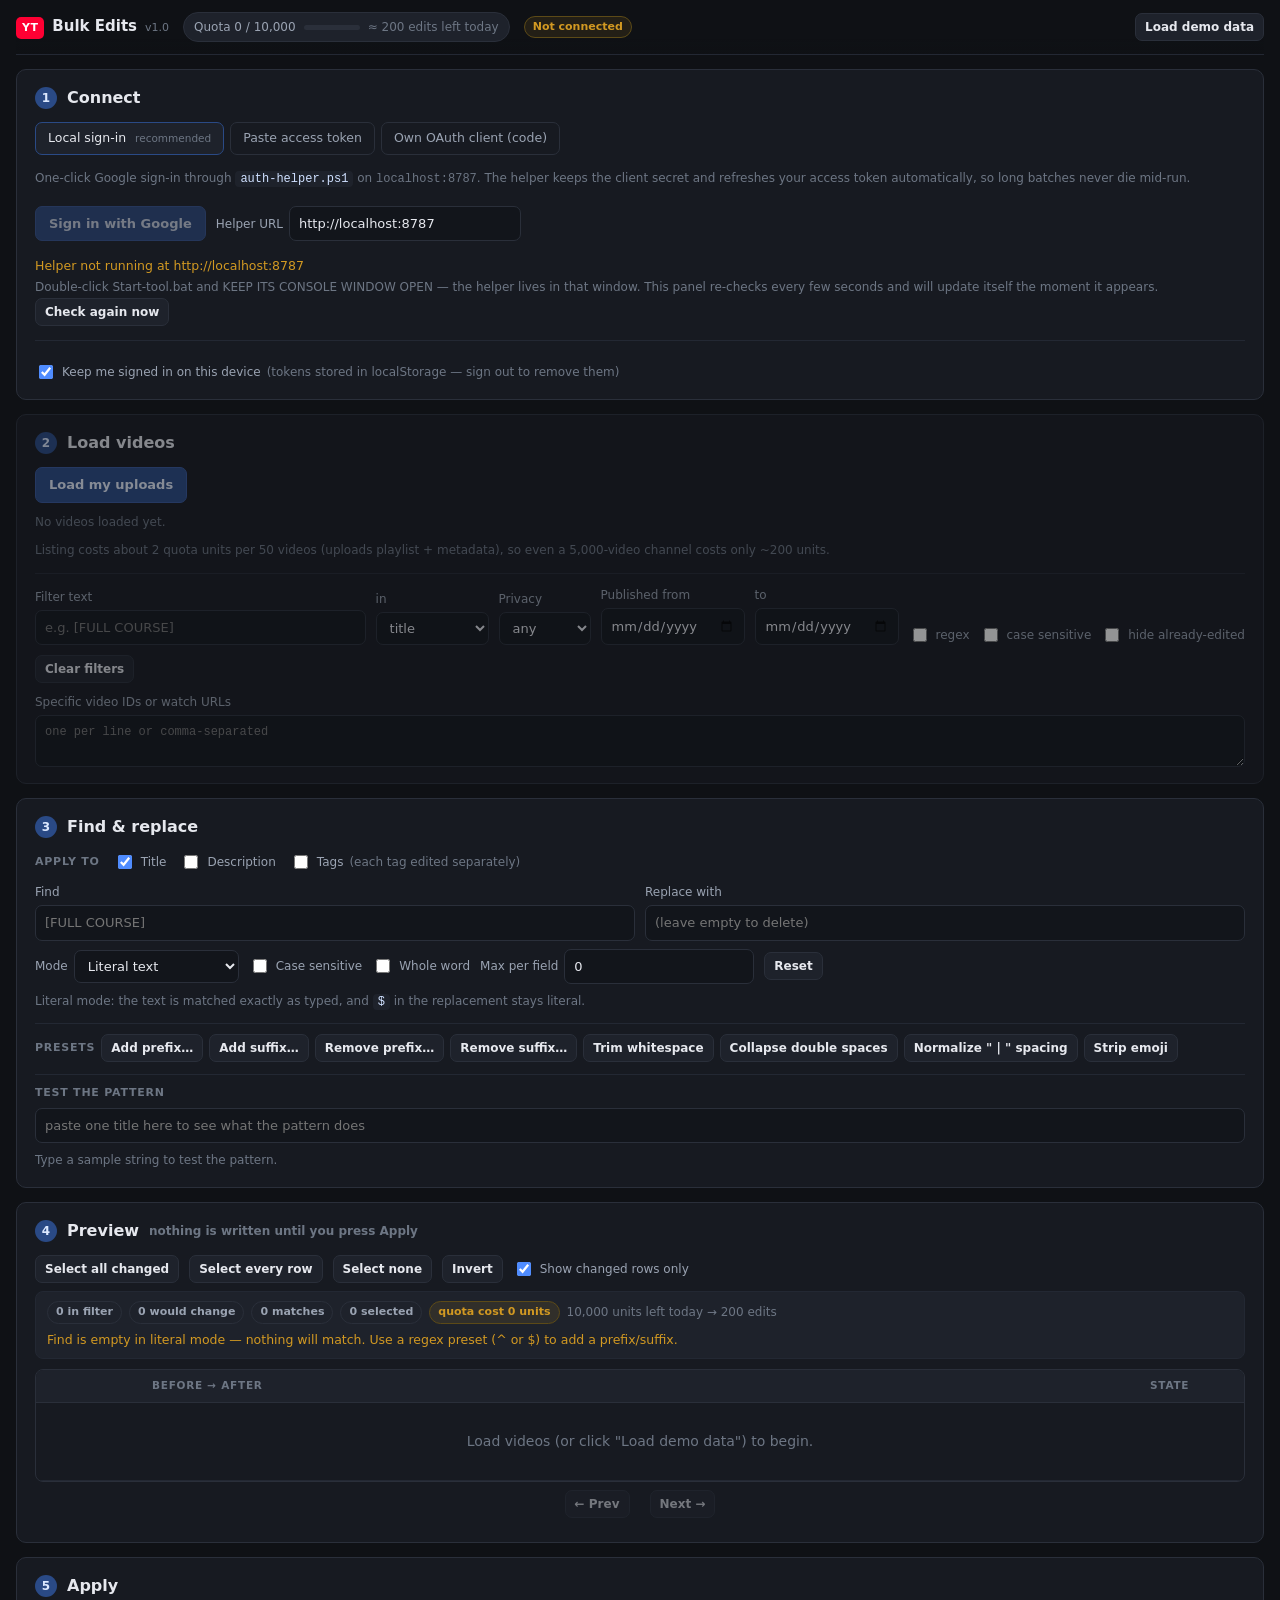
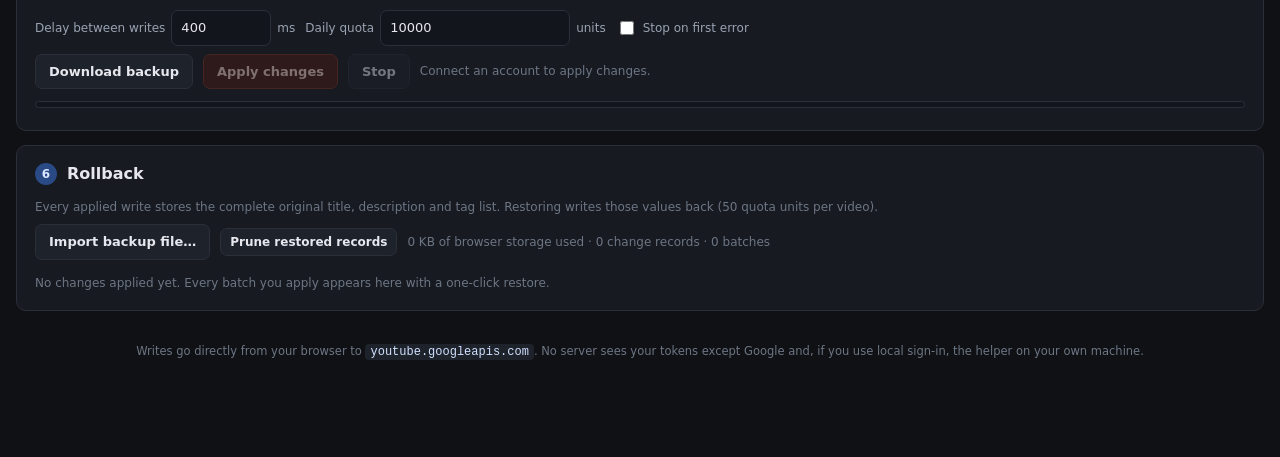
<file: index.html>
<!DOCTYPE html>
<html lang="en">
<head>
<meta charset="utf-8">
<meta name="viewport" content="width=device-width, initial-scale=1">
<title>YouTube Bulk Edits — find &amp; replace titles, descriptions, tags</title>
<link rel="stylesheet" href="styles.css">
</head>
<body>
<div id="app">

  <header class="topbar">
    <div class="brand">
      <span class="logo">YT</span>
      <span class="brand-name">Bulk Edits</span>
      <span class="ver">v1.0</span>
    </div>
    <div id="channelChip" class="chip hidden"></div>
    <div id="quotaChip" class="chip" title="YouTube Data API quota resets at midnight Pacific"></div>
    <span id="authModeChip" class="badge warn">Not connected</span>
    <div class="topbar-actions">
      <button id="btnDemo" class="btn sm" title="Load 12 sample videos and simulate writes — no account needed">Load demo data</button>
      <button id="btnSignout" class="btn sm danger hidden">Sign out</button>
    </div>
  </header>

  <main>

    <!-- ============ 1. CONNECT ============ -->
    <section class="card" id="secAuth">
      <h2><span class="step">1</span> Connect</h2>

      <div class="tabs" id="authTabs">
        <button class="tab active" data-mode="helper">Local sign-in <em>recommended</em></button>
        <button class="tab" data-mode="token">Paste access token</button>
        <button class="tab" data-mode="code">Own OAuth client (code)</button>
      </div>

      <!-- A: helper -->
      <div id="panel-helper" class="panel">
        <p class="hint">One-click Google sign-in through <code>auth-helper.ps1</code> on <span class="mono">localhost:8787</span>. The helper keeps the client secret and refreshes your access token automatically, so long batches never die mid-run.</p>
        <div class="row">
          <button id="btnHelperSignin" class="btn primary" disabled>Sign in with Google</button>
          <label class="field inline">Helper URL <input id="inpHelperUrl" type="text" value="http://localhost:8787" size="26"></label>
        </div>
        <div id="helperInfo" class="status"></div>

        <div id="panel-helper-config" class="subpanel hidden">
          <h4>Give the helper your OAuth client</h4>
          <p class="hint">Saved to <code>auth-config.json</code> next to the helper script. See <code>SETUP.md</code> for creating these (5 minutes, one time).</p>
          <div class="grid2">
            <label class="field">Client ID <input id="inpHelperClientId" type="text" placeholder="1234-abc.apps.googleusercontent.com"></label>
            <label class="field">Client secret <input id="inpHelperClientSecret" type="password" placeholder="GOCSPX-..." autocomplete="off"></label>
          </div>
          <label class="field">Redirect URI <input id="inpHelperRedirect" type="text" placeholder="http://localhost:8787/callback"></label>
          <button id="btnSaveHelperConfig" class="btn">Save to helper</button>
        </div>
      </div>

      <!-- B: pasted token -->
      <div id="panel-token" class="panel hidden">
        <p class="hint">Fastest path, no Google Cloud project needed: open
          <a id="lnkPlayground" href="https://developers.google.com/oauthplayground/" target="_blank" rel="noopener">Google OAuth Playground &#8599;</a>,
          authorize the <code>.../auth/youtube</code> scope, click <em>Exchange authorization code for tokens</em>, and paste the <strong>access token</strong> here.</p>
        <div class="row">
          <textarea id="inpToken" rows="2" placeholder="ya29.a0..." spellcheck="false"></textarea>
          <button id="btnUseToken" class="btn primary">Connect</button>
        </div>
        <p class="hint warn">Access tokens expire after about an hour. If a long batch stops with an auth error, paste a fresh token and re-run — already-applied edits stay applied and remain restorable.</p>
      </div>

      <!-- C: own client, code + PKCE -->
      <div id="panel-code" class="panel hidden">
        <p class="hint">Uses your own OAuth client and exchanges the code <em>in this page</em> (PKCE, no helper process). You get a refresh token, so the session survives reloads.</p>
        <div class="grid2">
          <label class="field">Client ID <input id="inpClientId" type="text" placeholder="1234-abc.apps.googleusercontent.com"></label>
          <label class="field">Client secret <em>optional for Desktop clients</em> <input id="inpClientSecret" type="password" autocomplete="off"></label>
        </div>
        <label class="field">Redirect URI <input id="inpRedirect" type="text" placeholder="http://localhost:64834/callback"></label>
        <label class="check"><input id="chkRememberClient" type="checkbox"> Remember this OAuth client on this device (stores the secret in localStorage)</label>
        <div class="row">
          <button id="btnStartCode" class="btn primary">Start sign-in</button>
        </div>
        <div id="codeUrlBox" class="subpanel hidden"></div>
        <label class="field">Paste the redirected URL (or just the code) <input id="inpCode" type="text" placeholder="http://localhost:64834/callback?code=4/0A...&amp;state=..." spellcheck="false"></label>
        <button id="btnFinishCode" class="btn">Exchange code for tokens</button>
      </div>

      <div class="card-foot">
        <div id="authStatus" class="status"></div>
        <label class="check"><input id="chkRememberTokens" type="checkbox" checked> Keep me signed in on this device <span class="hint">(tokens stored in localStorage — sign out to remove them)</span></label>
      </div>
    </section>

    <!-- ============ 2. LOAD ============ -->
    <section class="card" id="secLoad">
      <h2><span class="step">2</span> Load videos</h2>
      <div class="row">
        <button id="btnLoad" class="btn primary">Load my uploads</button>
        <span id="loadProgress" class="status"></span>
      </div>
      <div id="loadSummary" class="row"></div>
      <p class="hint">Listing costs about 2 quota units per 50 videos (uploads playlist + metadata), so even a 5,000-video channel costs only ~200 units.</p>

      <div class="filters">
        <label class="field grow">Filter text <input id="fltText" type="text" placeholder="e.g. [FULL COURSE]"></label>
        <label class="field">in <select id="fltField">
          <option value="title">title</option>
          <option value="description">description</option>
          <option value="tags">tags</option>
          <option value="id">video ID</option>
          <option value="all">any field</option>
        </select></label>
        <label class="field">Privacy <select id="fltPrivacy">
          <option value="">any</option><option value="public">public</option>
          <option value="unlisted">unlisted</option><option value="private">private</option>
        </select></label>
        <label class="field">Published from <input id="fltFrom" type="date"></label>
        <label class="field">to <input id="fltTo" type="date"></label>
        <label class="check"><input id="chkFltRegex" type="checkbox"> regex</label>
        <label class="check"><input id="chkFltCase" type="checkbox"> case sensitive</label>
        <label class="check"><input id="chkFltUnedited" type="checkbox"> hide already-edited</label>
        <button id="btnClearFilters" class="btn sm">Clear filters</button>
        <label class="field wide">Specific video IDs or watch URLs <textarea id="fltIds" rows="2" placeholder="one per line or comma-separated" spellcheck="false"></textarea></label>
      </div>
    </section>

    <!-- ============ 3. FIND & REPLACE ============ -->
    <section class="card" id="secPattern">
      <h2><span class="step">3</span> Find &amp; replace</h2>

      <div class="fieldpick">
        <span class="flabel">Apply to</span>
        <label class="check"><input id="fldTitle" type="checkbox" checked> Title</label>
        <label class="check"><input id="fldDescription" type="checkbox"> Description</label>
        <label class="check"><input id="fldTags" type="checkbox"> Tags <span class="hint">(each tag edited separately)</span></label>
      </div>

      <div class="grid2">
        <label class="field">Find <input id="patFind" type="text" placeholder="[FULL COURSE]" spellcheck="false"></label>
        <label class="field">Replace with <input id="patReplace" type="text" placeholder="(leave empty to delete)" spellcheck="false"></label>
      </div>

      <div class="row">
        <label class="field inline">Mode <select id="patMode">
          <option value="literal">Literal text</option>
          <option value="regex">Regular expression</option>
        </select></label>
        <label class="check"><input id="optCase" type="checkbox"> Case sensitive</label>
        <label class="check"><input id="optWord" type="checkbox"> Whole word</label>
        <span id="regexOpts" class="hidden">
          <label class="field inline">Extra flags <input id="patFlags" type="text" size="6" placeholder="msu" spellcheck="false"></label>
        </span>
        <label class="field inline">Max per field <input id="optMax" type="number" min="0" value="0" size="4" title="0 = replace every occurrence"></label>
        <button id="btnResetPattern" class="btn sm">Reset</button>
      </div>
      <p id="patternHelp" class="hint"></p>
      <div id="patError" class="status"></div>

      <div class="presets" id="presets">
        <span class="flabel">Presets</span>
        <button class="btn sm" data-preset="prefix" title="Type the prefix in the Find box first">Add prefix…</button>
        <button class="btn sm" data-preset="suffix" title="Type the suffix in the Find box first">Add suffix…</button>
        <button class="btn sm" data-preset="strip-prefix" title="Type the prefix in the Find box first">Remove prefix…</button>
        <button class="btn sm" data-preset="strip-suffix" title="Type the suffix in the Find box first">Remove suffix…</button>
        <button class="btn sm" data-preset="trim">Trim whitespace</button>
        <button class="btn sm" data-preset="collapse">Collapse double spaces</button>
        <button class="btn sm" data-preset="pipe-space">Normalize " | " spacing</button>
        <button class="btn sm" data-preset="emoji-strip">Strip emoji</button>
      </div>

      <div class="quicktest">
        <span class="flabel">Test the pattern</span>
        <input id="patTestInput" type="text" placeholder="paste one title here to see what the pattern does" spellcheck="false">
        <div id="patTestOutput" class="kvbox"></div>
      </div>
    </section>

    <!-- ============ 4. PREVIEW ============ -->
    <section class="card" id="secPreview">
      <h2><span class="step">4</span> Preview <span class="hint">nothing is written until you press Apply</span></h2>

      <div class="row toolbar">
        <button id="btnSelectChanged" class="btn sm">Select all changed</button>
        <button id="btnSelectAll" class="btn sm">Select every row</button>
        <button id="btnSelectNone" class="btn sm">Select none</button>
        <button id="btnInvert" class="btn sm">Invert</button>
        <label class="check"><input id="chkChangedOnly" type="checkbox" checked> Show changed rows only</label>
      </div>

      <div id="previewSummary" class="row summary"></div>

      <div class="tablewrap">
        <table class="preview">
          <thead>
            <tr><th class="col-check"></th><th class="col-thumb"></th><th>Before &rarr; after</th><th class="col-state">State</th></tr>
          </thead>
          <tbody id="previewBody"></tbody>
        </table>
      </div>

      <div class="row pager">
        <button id="pgPrev" class="btn sm">&larr; Prev</button>
        <span id="pgInfo" class="hint"></span>
        <button id="pgNext" class="btn sm">Next &rarr;</button>
      </div>
    </section>

    <!-- ============ 5. APPLY ============ -->
    <section class="card" id="secApply">
      <h2><span class="step">5</span> Apply</h2>
      <div class="row">
        <label class="field inline">Delay between writes <input id="inpDelay" type="number" min="0" max="10000" step="50" value="400" size="5"> ms</label>
        <label class="field inline">Daily quota <input id="inpDailyQuota" type="number" min="50" step="500" value="10000" size="7"> units</label>
        <label class="check"><input id="chkStopOnError" type="checkbox"> Stop on first error</label>
      </div>

      <div class="row">
        <button id="btnExportBackup" class="btn" title="Download every stored original value as JSON">Download backup</button>
        <button id="btnApply" class="btn danger" disabled>Apply changes</button>
        <button id="btnStop" class="btn" disabled>Stop</button>
        <span id="applyHint" class="hint"></span>
      </div>

      <div class="progress"><div id="applyBarFill" class="progress-fill"></div></div>
      <div id="applyProgress" class="status"></div>
      <div id="applyLog" class="logbox"></div>
    </section>

    <!-- ============ 6. ROLLBACK ============ -->
    <section class="card" id="secHistory">
      <h2><span class="step">6</span> Rollback</h2>
      <p class="hint">Every applied write stores the complete original title, description and tag list. Restoring writes those values back (50 quota units per video).</p>
      <div class="row">
        <button id="btnImportBackup" class="btn">Import backup file…</button>
        <input id="fileImport" type="file" accept=".json,application/json" class="hidden">
        <button id="btnPruneRestored" class="btn sm">Prune restored records</button>
        <span id="storageInfo" class="hint"></span>
      </div>
      <div id="batchList" class="batchlist"></div>
    </section>

  </main>

  <footer class="foot">
    <span>Writes go directly from your browser to <code>youtube.googleapis.com</code>. No server sees your tokens except Google and, if you use local sign-in, the helper on your own machine.</span>
  </footer>
</div>

<div id="modalRoot"></div>
<div id="toastRoot"></div>

<script src="js/util.js"></script>
<script src="js/transform.js"></script>
<script src="js/store.js"></script>
<script src="js/api.js"></script>
<script src="js/auth.js"></script>
<script src="js/demo.js"></script>
<script src="js/ui.js"></script>
<script>
/* Guarded hooks, inert in normal use (no query string = no effect).
   ?autotest=1  runs the end-to-end DOM suite in tests/autotest.js
   ?demo=1      loads sample data with an example pattern, for a quick look */
if (/[?&]autotest=1/.test(location.search)) {
  var s = document.createElement('script');
  s.src = 'tests/autotest.js';
  document.body.appendChild(s);
} else if (/[?&]demo=1/.test(location.search)) {
  document.addEventListener('DOMContentLoaded', function () {
    setTimeout(function () {
      document.getElementById('btnDemo').click();
      var f = document.getElementById('patFind');
      f.value = '[2024 REMASTER] ';
      f.dispatchEvent(new Event('input', { bubbles: true }));
    }, 80);
  });
}
</script>
</body>
</html>
</file>
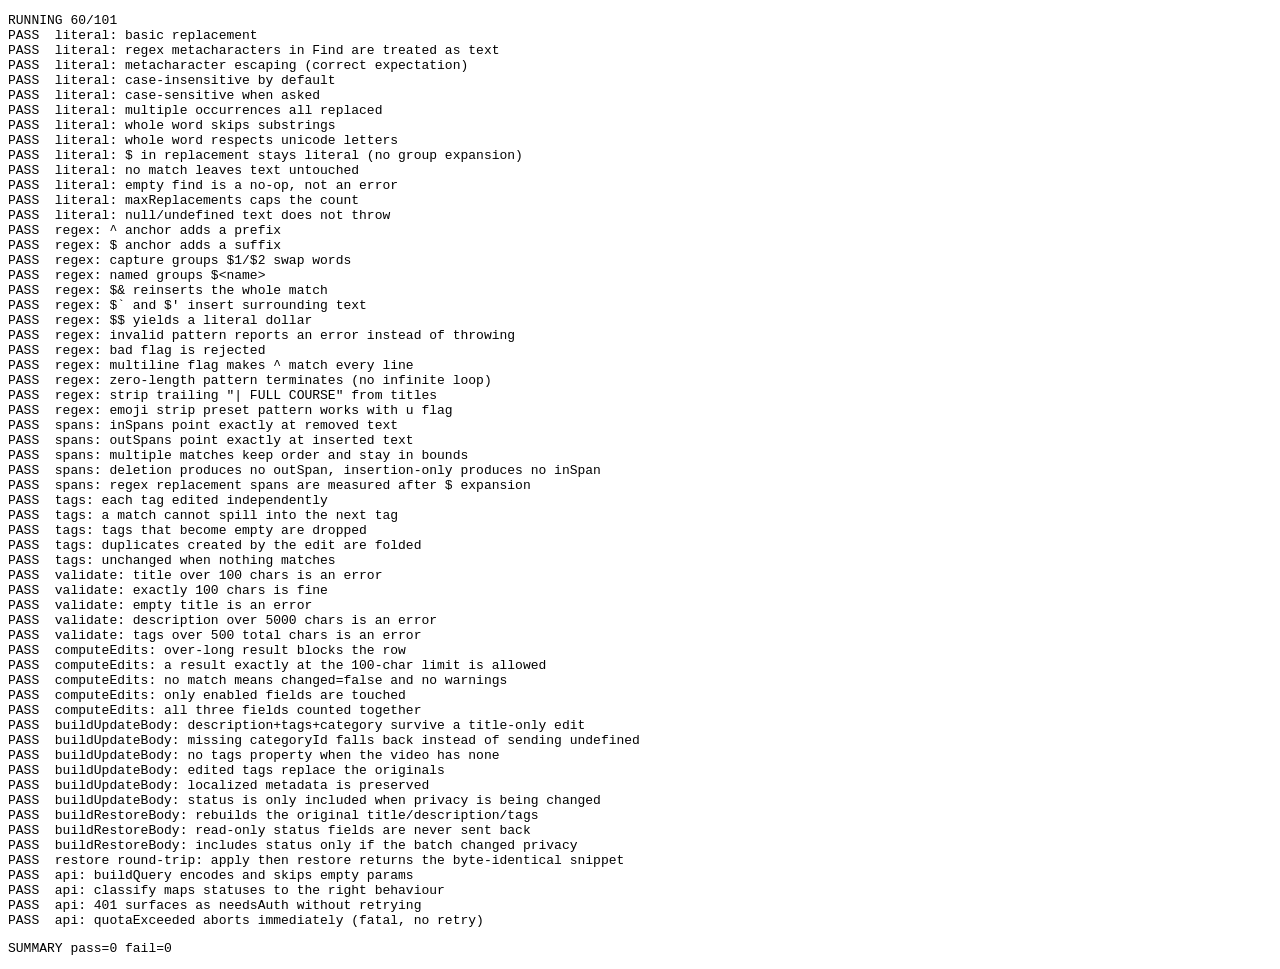
<file: tests/harness.html>
<!DOCTYPE html>
<html lang="en">
<head><meta charset="utf-8"><title>yt-bulk-edits :: unit tests</title></head>
<body>
<pre id="results">RUNNING</pre>
<pre id="summary">SUMMARY pass=0 fail=0</pre>
<script src="../js/util.js"></script>
<script src="../js/transform.js"></script>
<script src="../js/store.js"></script>
<script src="../js/api.js"></script>
<script src="../js/auth.js"></script>
<script src="../js/demo.js"></script>
<script src="../js/ui.js"></script>
<script src="tests.js"></script>
</body>
</html>
</file>
<file: styles.css>
/* yt-bulk-edits :: styles.css
 * Dark, dense, tool-like. The two colours that matter most are the diff pair:
 * .cut (removed, red) and .ins (added, green) — they carry the whole
 * "what exactly will change" story, so they get the highest contrast.
 */

:root {
  --bg: #0f1115;
  --bg-card: #171a21;
  --bg-raised: #1e222b;
  --bg-input: #12151b;
  --line: #2a2f3a;
  --line-soft: #232833;
  --text: #e6e8ee;
  --text-dim: #9aa3b2;
  --text-faint: #6d7684;
  --accent: #4f8cff;
  --accent-dim: #2a4a86;
  --ok: #3fb950;
  --warn: #d29922;
  --danger: #f0553d;
  --cut-bg: rgba(240, 85, 61, 0.20);
  --cut-fg: #ff9c8a;
  --ins-bg: rgba(63, 185, 80, 0.20);
  --ins-fg: #8ee39a;
  --radius: 10px;
  --mono: ui-monospace, "Cascadia Mono", "Consolas", "SF Mono", Menlo, monospace;
}

* { box-sizing: border-box; }

html, body {
  margin: 0;
  padding: 0;
  background: var(--bg);
  color: var(--text);
  font: 14px/1.5 system-ui, -apple-system, "Segoe UI", Roboto, sans-serif;
}

#app { max-width: 1280px; margin: 0 auto; padding: 0 16px 80px; }

.mono, code, .vid-id { font-family: var(--mono); }
.hidden { display: none !important; }
.pre { white-space: pre-wrap; word-break: break-word; }

h2 { font-size: 16px; margin: 0 0 12px; display: flex; align-items: center; gap: 10px; font-weight: 650; }
h4 { margin: 0 0 6px; font-size: 13px; color: var(--text-dim); text-transform: uppercase; letter-spacing: .06em; }

.step {
  display: inline-flex; align-items: center; justify-content: center;
  width: 22px; height: 22px; border-radius: 50%;
  background: var(--accent-dim); color: #dce8ff; font-size: 12px; font-weight: 700;
}

/* ---------- top bar ---------- */

.topbar {
  position: sticky; top: 0; z-index: 40;
  display: flex; align-items: center; gap: 14px; flex-wrap: wrap;
  padding: 12px 0; margin-bottom: 14px;
  background: linear-gradient(180deg, var(--bg) 72%, rgba(15,17,21,0));
  border-bottom: 1px solid var(--line-soft);
}
.brand { display: flex; align-items: baseline; gap: 8px; }
.logo {
  background: #ff0033; color: #fff; font-weight: 800; font-size: 11px;
  padding: 3px 6px; border-radius: 5px; letter-spacing: .04em;
}
.brand-name { font-weight: 650; font-size: 15px; }
.ver { color: var(--text-faint); font-size: 11px; }
.topbar-actions { margin-left: auto; display: flex; gap: 8px; }

/* ---------- cards ---------- */

.card {
  background: var(--bg-card);
  border: 1px solid var(--line);
  border-radius: var(--radius);
  padding: 16px 18px;
  margin-bottom: 14px;
}
.card.locked { opacity: .55; }
.card-foot { margin-top: 14px; padding-top: 12px; border-top: 1px solid var(--line-soft); display: flex; flex-direction: column; gap: 8px; }
.subpanel { margin-top: 14px; padding: 12px 14px; background: var(--bg-raised); border: 1px solid var(--line-soft); border-radius: 8px; }

/* ---------- chips & badges ---------- */

.chip {
  display: inline-flex; align-items: center; gap: 8px;
  background: var(--bg-raised); border: 1px solid var(--line);
  padding: 5px 10px; border-radius: 999px; font-size: 12px; color: var(--text-dim);
}
.chip-title { color: var(--text); font-weight: 600; max-width: 26ch; overflow: hidden; text-overflow: ellipsis; white-space: nowrap; }
.chip-thumb { width: 20px; height: 20px; border-radius: 50%; object-fit: cover; }
.chip-sub { color: var(--text-faint); }
.chip.warn { border-color: #5c4a17; }
.chip.danger { border-color: #6b2a1e; }

.badge {
  display: inline-flex; align-items: center; gap: 5px;
  padding: 2px 8px; border-radius: 999px; font-size: 11px; font-weight: 600;
  background: var(--bg-raised); border: 1px solid var(--line); color: var(--text-dim);
  white-space: nowrap;
}
.badge.sm { font-size: 10px; padding: 1px 6px; }
.badge.ok { color: var(--ok); border-color: #1f4d2a; background: rgba(63,185,80,.10); }
.badge.warn { color: var(--warn); border-color: #5c4a17; background: rgba(210,153,34,.10); }
.badge.danger { color: var(--danger); border-color: #6b2a1e; background: rgba(240,85,61,.10); }
.badge.primary { color: #bcd4ff; border-color: var(--accent-dim); background: rgba(79,140,255,.12); }

.mini-bar { width: 56px; height: 5px; border-radius: 3px; background: var(--line); overflow: hidden; }
.mini-bar-fill { height: 100%; background: var(--accent); }
.chip.warn .mini-bar-fill { background: var(--warn); }
.chip.danger .mini-bar-fill { background: var(--danger); }

/* ---------- forms ---------- */

.row { display: flex; align-items: center; gap: 10px; flex-wrap: wrap; margin: 8px 0; }
.grid2 { display: grid; grid-template-columns: 1fr 1fr; gap: 10px; margin: 8px 0; }
@media (max-width: 760px) { .grid2 { grid-template-columns: 1fr; } }

.field { display: flex; flex-direction: column; gap: 4px; font-size: 12px; color: var(--text-dim); }
.field.inline { flex-direction: row; align-items: center; gap: 6px; }
.field.grow { flex: 1 1 260px; }
.field.wide { flex: 1 1 100%; }
.field em { color: var(--text-faint); font-style: normal; font-size: 11px; }

input[type="text"], input[type="number"], input[type="password"], input[type="date"], select, textarea {
  background: var(--bg-input); color: var(--text);
  border: 1px solid var(--line); border-radius: 7px;
  padding: 7px 9px; font: inherit; font-size: 13px; min-width: 0;
}
input:focus, select:focus, textarea:focus { outline: none; border-color: var(--accent); box-shadow: 0 0 0 3px rgba(79,140,255,.15); }
textarea { width: 100%; resize: vertical; font-family: var(--mono); font-size: 12px; }
input[type="checkbox"] { accent-color: var(--accent); width: 14px; height: 14px; }

.check { display: inline-flex; align-items: center; gap: 6px; font-size: 12px; color: var(--text-dim); cursor: pointer; }
.flabel { font-size: 11px; text-transform: uppercase; letter-spacing: .07em; color: var(--text-faint); font-weight: 650; }

.btn {
  background: var(--bg-raised); color: var(--text);
  border: 1px solid var(--line); border-radius: 7px;
  padding: 7px 13px; font: inherit; font-size: 13px; font-weight: 550;
  cursor: pointer; white-space: nowrap; transition: background .12s, border-color .12s;
}
.btn:hover:not(:disabled) { background: #252a35; border-color: #3a4150; }
.btn:disabled { opacity: .45; cursor: not-allowed; }
.btn.sm { padding: 4px 9px; font-size: 12px; }
.btn.primary { background: var(--accent-dim); border-color: #37599f; color: #e8f0ff; }
.btn.primary:hover:not(:disabled) { background: #33599f; }
.btn.danger { background: #4a1c14; border-color: #7d3223; color: #ffd9d1; }
.btn.danger:hover:not(:disabled) { background: #5e241a; }

/* ---------- tabs ---------- */

.tabs { display: flex; gap: 6px; margin-bottom: 12px; flex-wrap: wrap; }
.tab {
  background: transparent; border: 1px solid var(--line); border-radius: 7px;
  color: var(--text-dim); padding: 6px 12px; font: inherit; font-size: 12.5px; cursor: pointer;
}
.tab em { font-style: normal; color: var(--text-faint); font-size: 10.5px; margin-left: 5px; }
.tab.active { background: var(--bg-raised); color: var(--text); border-color: var(--accent-dim); }
.panel { display: flex; flex-direction: column; gap: 8px; }

/* ---------- status text ---------- */

.hint { color: var(--text-faint); font-size: 12px; margin: 2px 0; }
.hint.danger { color: var(--danger); font-weight: 600; }
.hint.warn { color: var(--warn); }
.status { font-size: 12.5px; color: var(--text-dim); }
.status.ok { color: var(--ok); }
.status.warn { color: var(--warn); }
.status.error { color: var(--danger); font-weight: 550; }
code { background: var(--bg-raised); padding: 1px 5px; border-radius: 4px; font-size: 12px; color: #cfe0ff; }

/* ---------- filters ---------- */

.filters {
  display: flex; gap: 10px; align-items: flex-end; flex-wrap: wrap;
  margin-top: 14px; padding-top: 12px; border-top: 1px solid var(--line-soft);
}
.fieldpick { display: flex; align-items: center; gap: 14px; flex-wrap: wrap; margin-bottom: 10px; }
.presets { display: flex; align-items: center; gap: 6px; flex-wrap: wrap; margin-top: 12px; padding-top: 10px; border-top: 1px solid var(--line-soft); }
.quicktest { margin-top: 12px; padding-top: 10px; border-top: 1px solid var(--line-soft); display: flex; flex-direction: column; gap: 6px; }
.kvbox { display: flex; flex-direction: column; gap: 3px; }
.kv { display: flex; gap: 10px; align-items: baseline; font-size: 12.5px; }
.kv > span:first-child { width: 56px; color: var(--text-faint); font-size: 11px; text-transform: uppercase; letter-spacing: .05em; flex: none; }
.kv code { background: transparent; padding: 0; color: var(--text); white-space: pre-wrap; word-break: break-word; }

/* ---------- diff marks: the heart of the preview ---------- */

mark.cut {
  background: var(--cut-bg); color: var(--cut-fg);
  text-decoration: line-through; text-decoration-thickness: 1.5px;
  border-radius: 3px; padding: 0 2px;
}
mark.ins {
  background: var(--ins-bg); color: var(--ins-fg);
  border-bottom: 2px solid var(--ok);
  border-radius: 3px; padding: 0 2px;
}
.chip-tag {
  display: inline-block; padding: 1px 7px; margin: 1px 2px 1px 0;
  background: var(--bg-raised); border: 1px solid var(--line); border-radius: 999px;
  font-size: 11.5px; color: var(--text-dim); font-family: var(--mono);
}
.chip-tag.cut { background: var(--cut-bg); color: var(--cut-fg); border-color: #6b2a1e; text-decoration: line-through; }
.chip-tag.ins { background: var(--ins-bg); color: var(--ins-fg); border-color: #1f4d2a; }

/* ---------- preview table ---------- */

.toolbar { margin-bottom: 6px; }
.summary { gap: 7px; padding: 9px 11px; background: var(--bg-raised); border: 1px solid var(--line-soft); border-radius: 8px; align-items: center; }

.tablewrap { overflow-x: auto; margin-top: 10px; border: 1px solid var(--line); border-radius: 8px; }
table.preview { width: 100%; border-collapse: collapse; min-width: 720px; }
table.preview thead th {
  position: sticky; top: 0; z-index: 5;
  text-align: left; font-size: 10.5px; text-transform: uppercase; letter-spacing: .07em;
  color: var(--text-faint); background: var(--bg-raised);
  padding: 8px 10px; border-bottom: 1px solid var(--line); font-weight: 650;
}
table.preview tbody tr { border-bottom: 1px solid var(--line-soft); vertical-align: top; }
table.preview tbody tr:hover { background: rgba(79,140,255,.04); }
table.preview tbody tr.changed { background: rgba(63,185,80,.035); }
table.preview tbody tr.blocked { background: rgba(240,85,61,.06); }
td { padding: 9px 10px; }
.col-check { width: 30px; text-align: center; }
.col-thumb { width: 76px; }
.col-thumb img { width: 68px; height: 38px; object-fit: cover; border-radius: 5px; background: var(--bg-raised); display: block; }
.thumb-ph { width: 68px; height: 38px; border-radius: 5px; background: var(--bg-raised); color: var(--text-faint); display: flex; align-items: center; justify-content: center; }
.col-state { width: 104px; }
.empty-row { color: var(--text-faint); text-align: center; padding: 28px 12px; }

.vid-main { display: flex; flex-direction: column; gap: 6px; min-width: 0; }
.vid-meta { display: flex; gap: 9px; align-items: center; flex-wrap: wrap; font-size: 11.5px; color: var(--text-faint); }
.vid-id { color: var(--accent); font-size: 11.5px; }

.blocks { display: flex; flex-direction: column; gap: 7px; }
.fb { border-left: 2px solid var(--line); padding-left: 9px; display: flex; flex-direction: column; gap: 2px; }
.frow { display: flex; gap: 8px; align-items: baseline; }
.ftag { flex: none; width: 44px; font-size: 10px; text-transform: uppercase; letter-spacing: .05em; color: var(--text-faint); }
.fval { font-size: 13px; min-width: 0; }
.cut-row .fval { color: #c9b3ae; max-height: 4.6em; overflow: hidden; }
.ins-row .fval { color: var(--text); max-height: 4.6em; overflow: auto; }
.empty { color: var(--text-faint); font-style: italic; }

.warnings { display: flex; flex-direction: column; gap: 2px; }
.warn-line { font-size: 12px; }
.warn-line.warn { color: var(--warn); }
.warn-line.error { color: var(--danger); font-weight: 550; }

.pager { justify-content: center; }

/* ---------- progress & logs ---------- */

.progress { height: 7px; background: var(--bg-input); border: 1px solid var(--line); border-radius: 99px; overflow: hidden; margin: 12px 0 6px; }
.progress-fill { height: 100%; width: 0; background: linear-gradient(90deg, var(--accent), #7fb0ff); transition: width .18s ease; }

.logbox { max-height: 240px; overflow-y: auto; margin-top: 10px; padding: 9px 11px; background: var(--bg-input); border: 1px solid var(--line-soft); border-radius: 8px; font-family: var(--mono); font-size: 11.5px; }
.logbox:empty { display: none; }
.log-line { padding: 1.5px 0; color: var(--text-dim); white-space: pre-wrap; word-break: break-word; }
.log-line.ok { color: var(--ins-fg); }
.log-line.error { color: #ff9c8a; }
.log-line.warn { color: #e6c179; }

/* ---------- history / batches ---------- */

.batchlist { display: flex; flex-direction: column; gap: 9px; margin-top: 12px; }
.batch { background: var(--bg-raised); border: 1px solid var(--line); border-radius: 8px; padding: 10px 12px; }
.batch.restored { opacity: .7; }
.batch-head { display: flex; gap: 9px; align-items: center; flex-wrap: wrap; }
.batch-actions { display: flex; gap: 7px; align-items: center; margin-top: 9px; flex-wrap: wrap; }
.batch-details { margin-top: 10px; padding-top: 9px; border-top: 1px dashed var(--line); display: flex; flex-direction: column; gap: 4px; max-height: 320px; overflow-y: auto; }
.detail-line { display: flex; gap: 9px; align-items: center; flex-wrap: wrap; font-size: 12px; }
.detail-line.restored { opacity: .6; }
.detail-line .mono { color: var(--text-dim); }

/* ---------- modal & toast ---------- */

.modal-backdrop {
  position: fixed; inset: 0; z-index: 100;
  background: rgba(5,7,10,.72); backdrop-filter: blur(2px);
  display: flex; align-items: center; justify-content: center; padding: 20px;
}
.modal-box {
  background: var(--bg-card); border: 1px solid var(--line); border-radius: 12px;
  padding: 20px 22px; max-width: 620px; width: 100%; max-height: 86vh; overflow-y: auto;
  box-shadow: 0 24px 60px rgba(0,0,0,.6);
}
.modal-box h3 { margin: 0 0 10px; font-size: 16px; }
.modal-body { font-size: 13.5px; color: var(--text-dim); }
.modal-body ul { margin: 8px 0; padding-left: 20px; }
.modal-body li { margin: 3px 0; }
.modal-body strong { color: var(--text); }
.modal-body .ok { color: var(--ok); }
.modal-body .error { color: var(--danger); font-weight: 600; }
.modal-require { margin-top: 14px; font-size: 12.5px; color: var(--text-dim); display: flex; gap: 6px; align-items: center; flex-wrap: wrap; }
.modal-require input { width: 120px; }
.modal-actions { display: flex; gap: 9px; justify-content: flex-end; margin-top: 18px; }

#toastRoot { position: fixed; right: 16px; bottom: 16px; z-index: 200; display: flex; flex-direction: column; gap: 8px; max-width: 420px; }
.toast {
  background: var(--bg-raised); border: 1px solid var(--line); border-left: 3px solid var(--accent);
  border-radius: 8px; padding: 10px 13px; font-size: 12.5px; color: var(--text);
  box-shadow: 0 10px 30px rgba(0,0,0,.45); transition: opacity .28s, transform .28s;
}
.toast.ok { border-left-color: var(--ok); }
.toast.warn { border-left-color: var(--warn); }
.toast.error { border-left-color: var(--danger); }
.toast.out { opacity: 0; transform: translateY(6px); }

.foot { text-align: center; color: var(--text-faint); font-size: 11.5px; padding: 18px 0; }
.url-readonly {
  margin-top: 8px; padding: 7px 9px; background: var(--bg-input); border: 1px solid var(--line);
  border-radius: 6px; font-family: var(--mono); font-size: 10.5px; color: var(--text-faint);
  word-break: break-all; max-height: 4.5em; overflow-y: auto; user-select: all;
}
</file>
